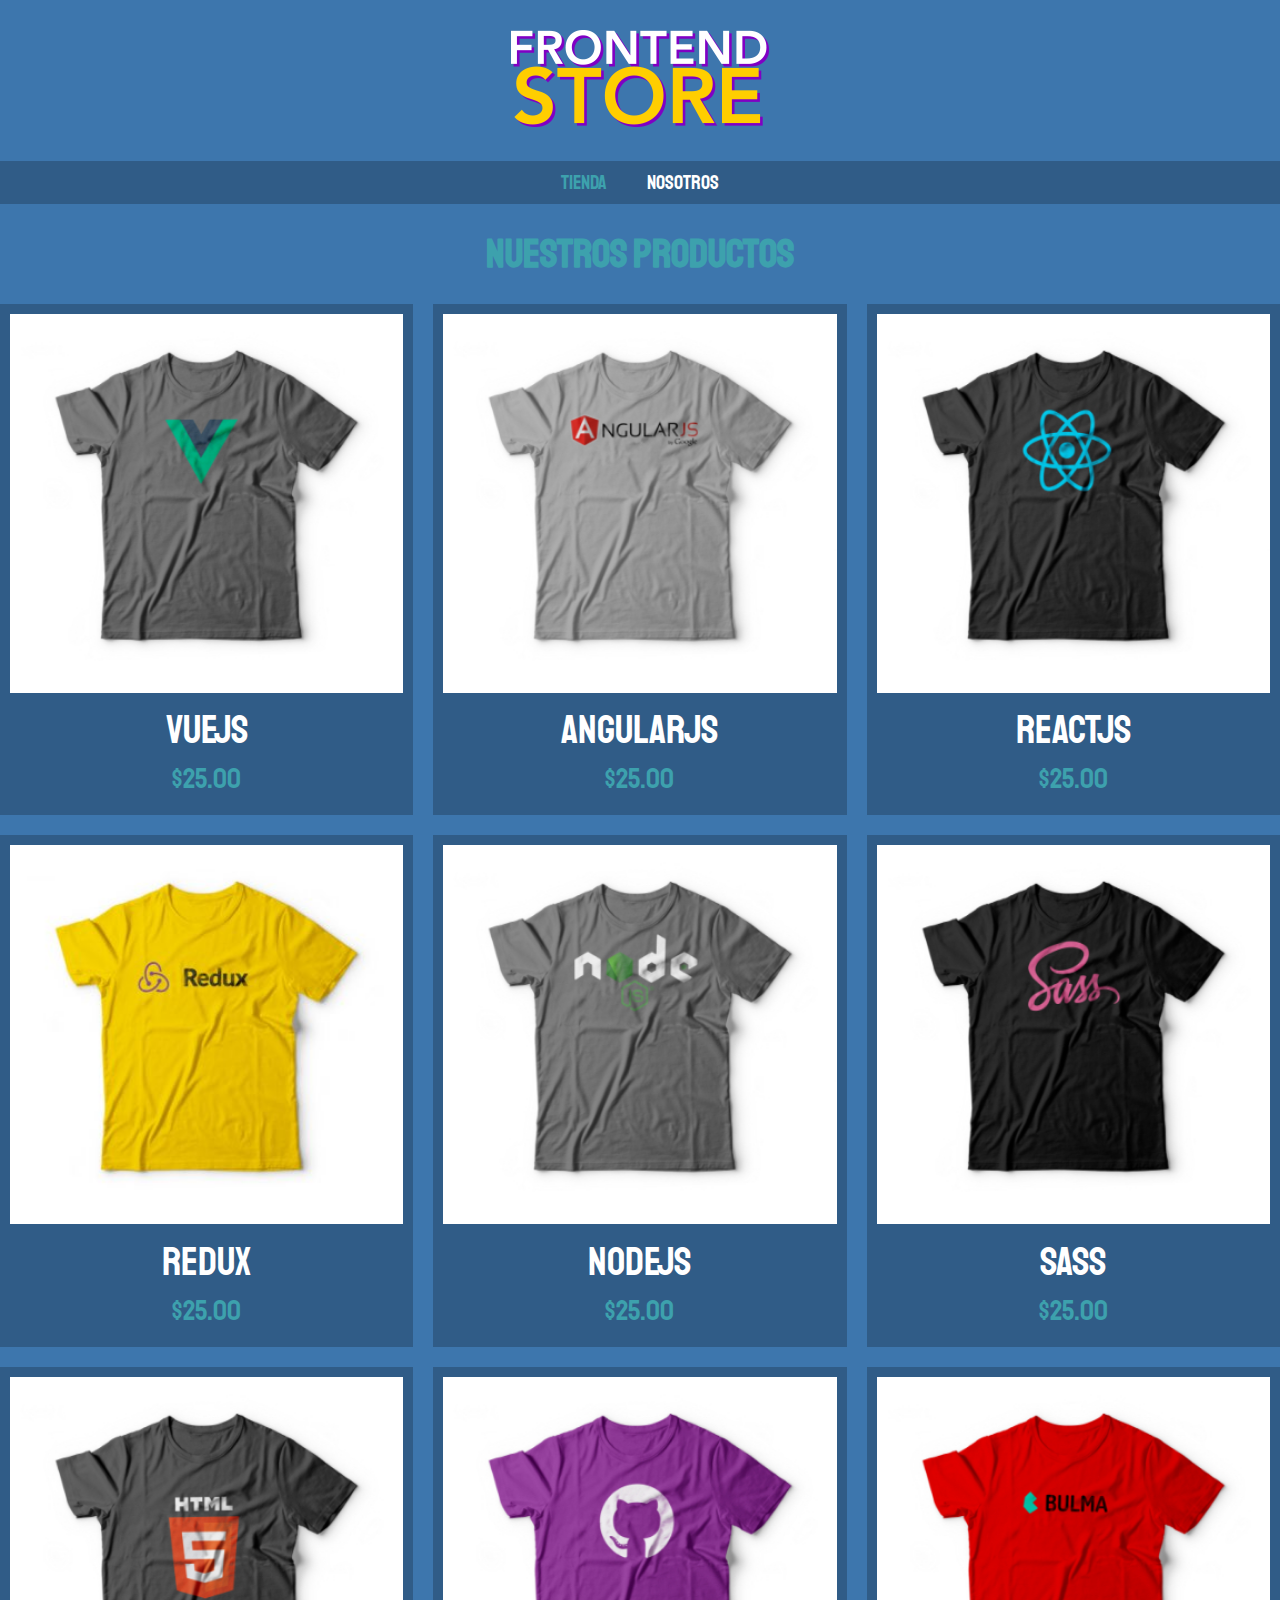
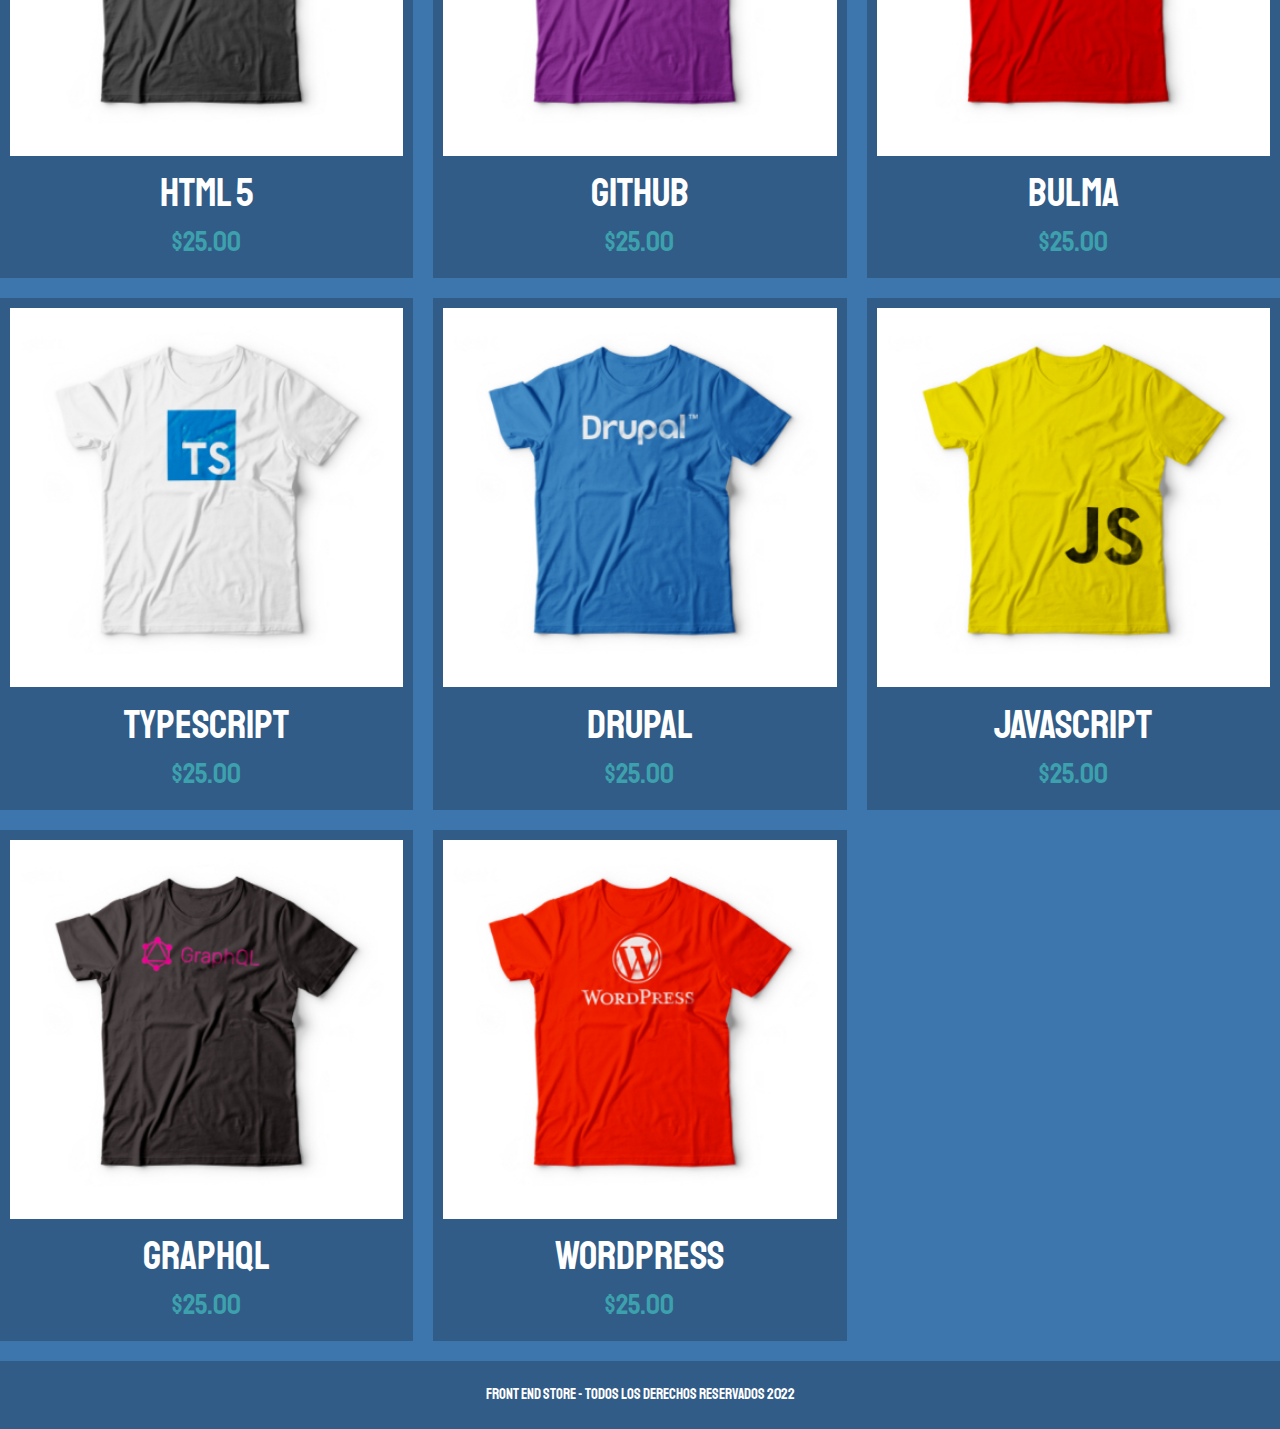
<file: index.html>
<!DOCTYPE html>
<html lang="en">
<head>
    <meta charset="UTF-8">
    <title>FrontEnd Store</title>
    <link rel="preconnect" href="https://fonts.googleapis.com">
    <link rel="preconnect" href="https://fonts.gstatic.com" crossorigin>
    <link rel="stylesheet" href="css/normalize.css">
    <link href="https://fonts.googleapis.com/css2?family=Staatliches&display=swap" rel="stylesheet"> 
    <meta name="viewport" content="width=device-width, initial-scale=1.0">
    <link rel="stylesheet" href="css/estilos.css">
</head>
<body>
    <header class="header">
        <a href="index.html">
            <img class="header__logo" src="images/logo.png" alt="Logotipo">
        </a>
    </header>
    <nav class="navegacion">
        <a class="navegacion__enlace navegacion__enlace--activo" href="index.html">Tienda</a>
        <a class="navegacion__enlace" href="../html/nosotros.html">Nosotros</a>
    </nav>
    <main>
        <h1>Nuestros productos</h1>
        <div class="grid">
            <div class="producto">
                <a class="producto__imagen" href="../html/producto.html"><img src="images/1.jpg" alt="imagen camisa"></a>
                <div class="producto__informacion">
                    <p class="producto__nombre">VueJs</p>
                    <p class="producto__precio">$25.00</p>
                </div>
            </div> <!-- Fin Producto1 -->
            <div class="producto">
                <a class="producto__imagen" href="../html/producto.html"><img src="images/2.jpg" alt="imagen camisa"></a>
                <div class="producto__informacion">
                    <p class="producto__nombre">AngularJs</p>
                    <p class="producto__precio">$25.00</p>
                </div>
            </div> <!-- Fin Producto2 -->
            <div class="producto">
                <a class="producto__imagen" href="../html/producto.html"><img src="images/3.jpg" alt="imagen camisa"></a>
                <div class="producto__informacion">
                    <p class="producto__nombre">ReactJs</p>
                    <p class="producto__precio">$25.00</p>
                </div>
            </div> <!-- Fin Producto3 -->
            <div class="producto">
                <a class="producto__imagen" href="../html/producto.html"><img src="images/4.jpg" alt="imagen camisa"></a>
                <div class="producto__informacion">
                    <p class="producto__nombre">Redux</p>
                    <p class="producto__precio">$25.00</p>
                </div>
            </div> <!-- Fin Producto4 -->
            <div class="producto">
                <a class="producto__imagen" href="../html/producto.html"><img src="images/5.jpg" alt="imagen camisa"></a>
                <div class="producto__informacion">
                    <p class="producto__nombre">NodeJs</p>
                    <p class="producto__precio">$25.00</p>
                </div>
            </div> <!-- Fin Producto5 -->
            <div class="producto">
                <a class="producto__imagen" href="../html/producto.html"><img src="images/6.jpg" alt="imagen camisa"></a>
                <div class="producto__informacion">
                    <p class="producto__nombre">SASS</p>
                    <p class="producto__precio">$25.00</p>
                </div>
            </div> <!-- Fin Producto6 -->
            <div class="producto">
                <a class="producto__imagen" href="../html/producto.html"><img src="images/7.jpg" alt="imagen camisa"></a>
                <div class="producto__informacion">
                    <p class="producto__nombre">HTML 5</p>
                    <p class="producto__precio">$25.00</p>
                </div>
            </div> <!-- Fin Producto7 -->
            <div class="producto">
                <a class="producto__imagen" href="../html/producto.html"><img src="images/8.jpg" alt="imagen camisa"></a>
                <div class="producto__informacion">
                    <p class="producto__nombre">GitHub</p>
                    <p class="producto__precio">$25.00</p>
                </div>
            </div> <!-- Fin Producto8 -->
            <div class="producto">
                <a class="producto__imagen" href="../html/producto.html"><img src="images/9.jpg" alt="imagen camisa"></a>
                <div class="producto__informacion">
                    <p class="producto__nombre">Bulma</p>
                    <p class="producto__precio">$25.00</p>
                </div>
            </div> <!-- Fin Producto9 -->
            <div class="producto">
                <a class="producto__imagen" href="../html/producto.html"><img src="images/10.jpg" alt="imagen camisa"></a>
                <div class="producto__informacion">
                    <p class="producto__nombre">TypeScript</p>
                    <p class="producto__precio">$25.00</p>
                </div>
            </div> <!-- Fin Producto10 -->
            <div class="producto">
                <a class="producto__imagen" href="../html/producto.html"><img src="images/11.jpg" alt="imagen camisa"></a>
                <div class="producto__informacion">
                    <p class="producto__nombre">Drupal</p>
                    <p class="producto__precio">$25.00</p>
                </div>
            </div> <!-- Fin Producto11 -->
            <div class="producto">
                <a class="producto__imagen" href="../html/producto.html"><img src="images/12.jpg" alt="imagen camisa"></a>
                <div class="producto__informacion">
                    <p class="producto__nombre">JavaScript</p>
                    <p class="producto__precio">$25.00</p>
                </div>
            </div> <!-- Fin Producto12 -->
            <div class="producto">
                <a class="producto__imagen" href="../html/producto.html"><img src="images/13.jpg" alt="imagen camisa"></a>
                <div class="producto__informacion">
                    <p class="producto__nombre">GraphQl</p>
                    <p class="producto__precio">$25.00</p>
                </div>
            </div> <!-- Fin Producto13 -->
            <div class="producto">
                <a class="producto__imagen" href="../html/producto.html"><img src="images/14.jpg" alt="imagen camisa"></a>
                <div class="producto__informacion">
                    <p class="producto__nombre">Wordpress</p>
                    <p class="producto__precio">$25.00</p>
                </div>
            </div> <!-- Fin Producto14 -->
           
        </div>
    </main>
    <footer class="footer">
        <p class="footer__texto">Front End Store - Todos los derechos reservados 2022</p>
    </footer>
</body>
</html>
</file>
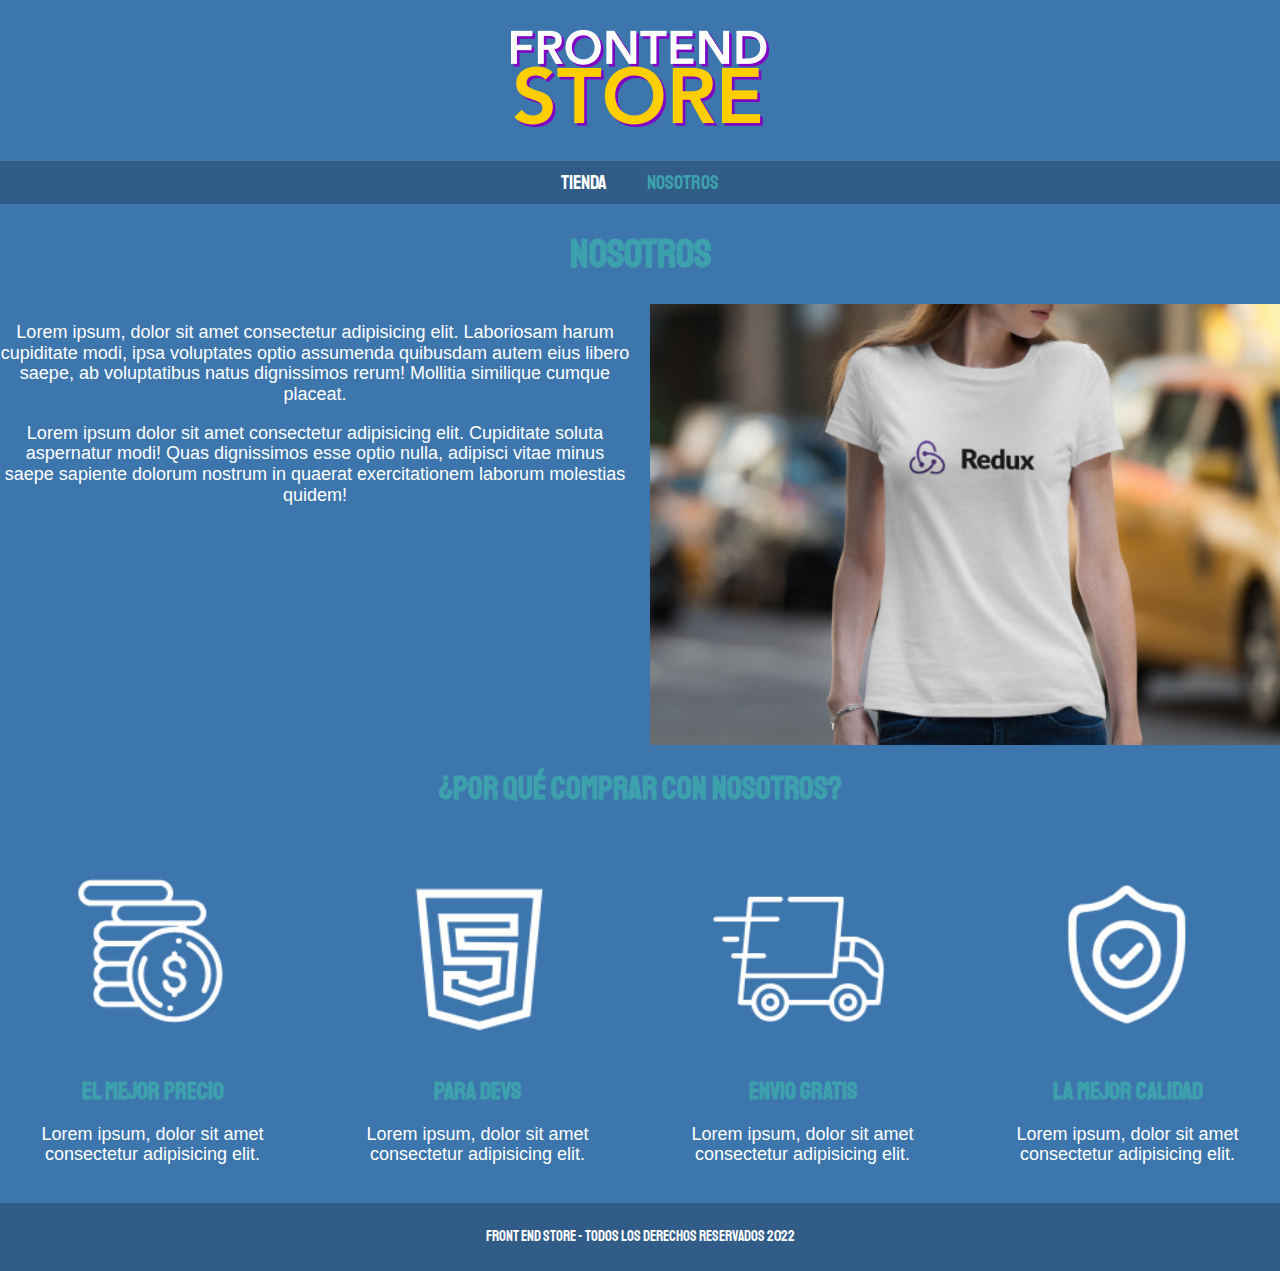
<file: html/nosotros.html>
<!DOCTYPE html>
<html lang="en">
<head>
    <meta charset="UTF-8">
    <title>FrontEnd Store</title>
    <link rel="preconnect" href="https://fonts.googleapis.com">
    <link rel="preconnect" href="https://fonts.gstatic.com" crossorigin>
    <link rel="stylesheet" href="../css/normalize.css">
    <link href="https://fonts.googleapis.com/css2?family=Staatliches&display=swap" rel="stylesheet"> 
    <meta name="viewport" content="width=device-width, initial-scale=1.0">
    <link rel="stylesheet" href="../css/estilos.css">
</head>
<body>
    <header class="header">
        <a href="index.html">
            <img class="header__logo" src="../images/logo.png" alt="Logotipo">
        </a>
    </header>
    <nav class="navegacion">
        <a class="navegacion__enlace" href="../index.html">Tienda</a>
        <a class="navegacion__enlace navegacion__enlace--activo" href="nosotros.html">Nosotros</a>
    </nav>
    <main>
        <h1>Nosotros</h1>
        <div class="nosotros">
            <div class="nosotros__contenido">
                <p>Lorem ipsum, dolor sit amet consectetur adipisicing elit. Laboriosam harum cupiditate modi, ipsa voluptates optio assumenda quibusdam autem eius libero saepe, ab voluptatibus natus dignissimos rerum! Mollitia similique cumque placeat.
                </p>
                <p>
                Lorem ipsum dolor sit amet consectetur adipisicing elit. Cupiditate soluta aspernatur modi! Quas dignissimos esse optio nulla, adipisci vitae minus saepe sapiente dolorum nostrum in quaerat exercitationem laborum molestias quidem!  
                </p>
            </div>
            <img src="../images/nosotros.jpg" alt="imagen nosotros" class="nosotros__imagen">
        </div>
    </main>
    <seccion class="contenedor compra">
        <h2 class="comprar__titulo">¿Por qué comprar con nosotros?</h2>
        <div class="bloques">
            <div class="bloque">
                <img class="bloque__imagen" src="../images/icono_1.png" alt="porque comprar">
                <h3 class="bloque__titulo">El mejor precio</h3>
                <p>Lorem ipsum, dolor sit amet consectetur adipisicing elit.</p>
            </div> <!---Bloque-->
            <div class="bloque">
                <img class="bloque__imagen" src="../images/icono_2.png" alt="porque comprar">
                <h3 class="bloque__titulo">Para Devs</h3>
                <p>Lorem ipsum, dolor sit amet consectetur adipisicing elit.</p>
            </div> <!---Bloque-->
            <div class="bloque">
                <img class="bloque__imagen" src="../images/icono_3.png" alt="porque comprar">
                <h3 class="bloque__titulo">Envio gratis</h3>
                <p>Lorem ipsum, dolor sit amet consectetur adipisicing elit.</p>
            </div> <!---Bloque-->
            <div class="bloque">
                <img class="bloque__imagen" src="../images/icono_4.png" alt="porque comprar">
                <h3 class="bloque__titulo">la mejor calidad</h3>
                <p>Lorem ipsum, dolor sit amet consectetur adipisicing elit.</p>
            </div> <!---Bloque-->
        </div> <!---Bloques-->
    </seccion>     
    <footer class="footer">
        <p class="footer__texto">Front End Store - Todos los derechos reservados 2022</p>
    </footer>
</body>
</html>
</file>
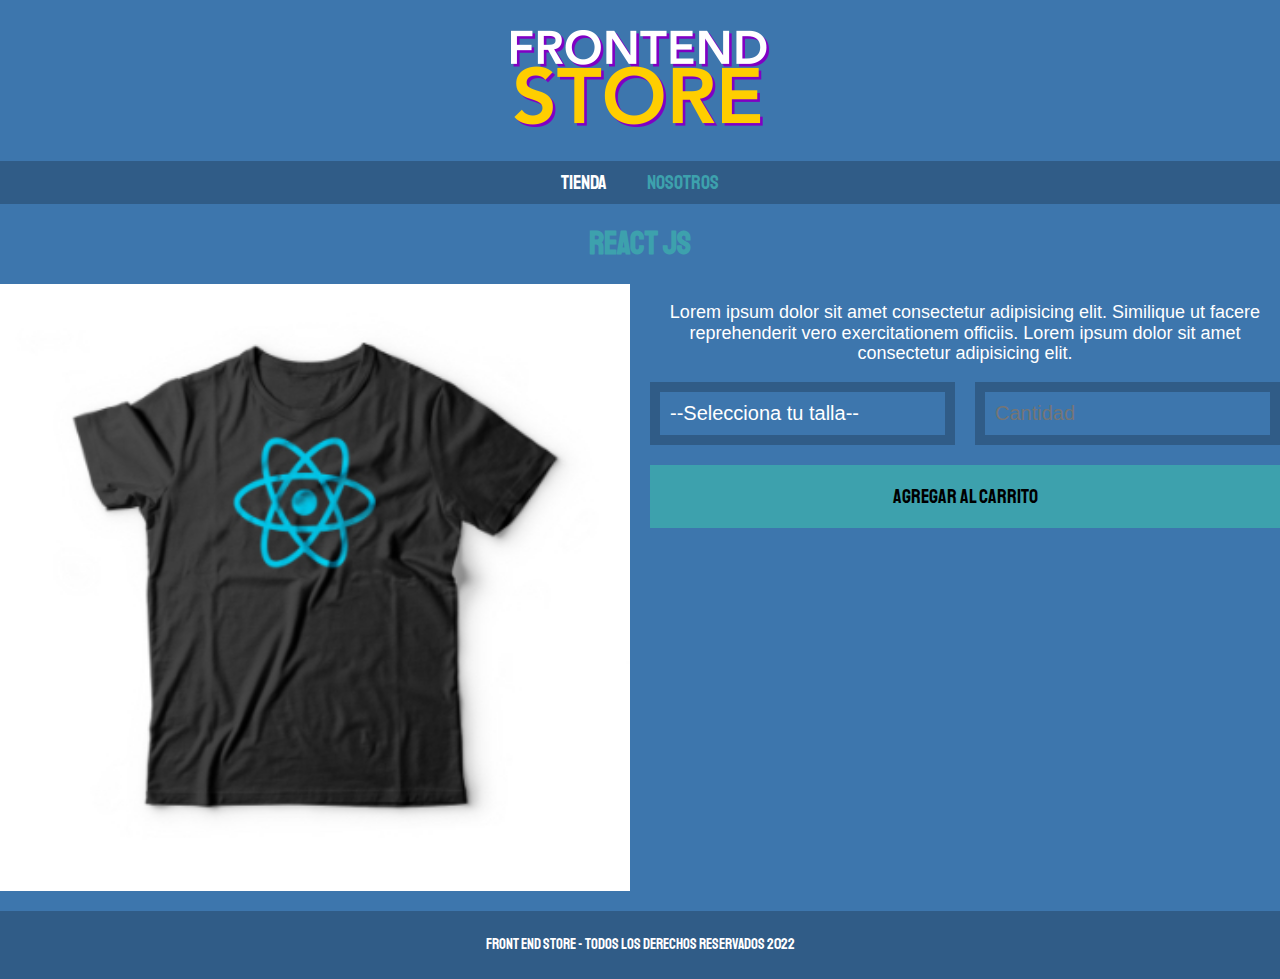
<file: html/producto.html>
<!DOCTYPE html>
<html lang="en">
<head>
    <meta charset="UTF-8">
    <title>FrontEnd Store</title>
    <link rel="preload" href="../css/estilos.css">
    <link rel="stylesheet" href="../css/estilos.css">
    <link rel="preload" href="../css/normalize.css">
    <link rel="stylesheet" href="../css/normalize.css">
    <link rel="preconnect" href="https://fonts.googleapis.com">
    <link rel="preconnect" href="https://fonts.gstatic.com" crossorigin>
    <link href="https://fonts.googleapis.com/css2?family=Staatliches&display=swap" rel="stylesheet"> 
    <meta name="viewport" content="width=device-width, initial-scale=1.0">
</head>
<body>
    <header class="header">
        <a href="index.html">
            <img class="header__logo" src="../images/logo.png" alt="Logotipo">
        </a>
    </header>
    <nav class="navegacion">
        <a class="navegacion__enlace" href="../index.html">Tienda</a>
        <a class="navegacion__enlace navegacion__enlace--activo" href="nosotros.html">Nosotros</a>
    </nav>
    <main>
        <h1>React Js</h1>
        <div class="camisa">
            <img class="camisa__imagen" src="../images/3.jpg" alt="React Js">
            <div class="camisas__contenido">
                <p>Lorem ipsum dolor sit amet consectetur adipisicing elit. Similique ut facere reprehenderit vero exercitationem officiis.
                    Lorem ipsum dolor sit amet consectetur adipisicing elit.
                </p>
                <form class="formulario">
                    <select class="formulario__campo">
                        <option disabled selected>--Selecciona tu talla--</option>
                        <option value="chica">Chica</option>
                        <option value="mediana">Mediana</option>
                        <option value="grande">Grande</option>  
                    </select>
                    <input class="formulario__campo" type="number" placeholder="Cantidad" min="1">
                    <input class="formulario__submit" type="submit" value="Agregar al carrito">
                </form>
            </div>
        </div>
    </main>
    <footer class="footer">
        <p class="footer__texto">Front End Store - Todos los derechos reservados 2022</p>
    </footer>
</body>
</html>
</file>
<file: css/estilos.css>
:root{
    --primario: #3d76ad;
    --primarioOscuro: #305c87;
    --secundario:  #3da1ad;
    --secundarioOscuro: rgb(53, 145, 156);
    --blanco: #FFF;
    --negro: #000;

    --fuentePricipal: 'Staatliches', cursive;
}
html{
    box-sizing: border-box;
    font-size: 62.5%;
}
*, *:before, *:after {
    box-sizing: inherit;
}
    /* GLOBALES */
body{
    text-align: center;
    background-color: var(--primario);
    font-size: 1.6rem;
    list-style: 1.5;
}
p{
    font-size: 1.8rem;
    font-family: Arial, Helvetica, sans-serif;
    color: var(--blanco);
}
a{
    text-decoration: none;
}
img{
    width: 100%;
}
.contenedor{
    max-width: 120rem;
    margin: 0 auto; /*Centrar el contenido*/
}
h1,h2,h3{
    text-align: center;
    color: var(--secundario);
    font-family: var(--fuentePricipal);
}
h1{
    font-size: 4rem;
}
h2{
    font-size: 3.2rem;
}
h3{
    font-size: 2.4rem;
}
.header{
     /* centrar horizontalmente */
    display: flex;
    justify-content: center;
}
.header__logo{
    margin: 3rem 0;
}

    /* NAVEGACION */
.navegacion{
    background-color: var(--primarioOscuro);
    padding: 1rem 0;
    display: flex;
    justify-content: center;
    gap: 2rem;
   /* margin-right: 2rem; antiguo (separa cada elemento)*/
}
.navegacion__enlace{
    font-family: var(--fuentePricipal);
    color: var(--blanco);
    font-size: 2rem;
    margin-right: 2rem;
}
.navegacion__enlace:last-of-type{
    margin-right: 0;
    /* gap:0; */
}
.navegacion__enlace--activo,.navegacion__enlace:hover{
    color: var(--secundario);
}
    /* GRID */
.grid{
    display: grid;
    grid-template-columns: repeat(2, 1fr);
    gap: 2rem;
}
@media (min-width: 768px) {
    .grid{
        display: grid;
        grid-template-columns: repeat(3, 1fr); 
    }
}
@media (max-width: 480px) {
    .grid{
        display: grid;
        grid-template-columns: repeat(1, 1fr); 
    }
}
    /* PRODUCTOS */
.producto{
    background-color: var(--primarioOscuro);
    padding: 1rem;
}
.producto__nombre{
    font-size: 4rem;
}
.producto__precio{
    font-size: 2.8rem;
    color: var(--secundario);
}
.producto__nombre, .producto__precio{
    font-family: var(--fuentePricipal);
    margin: 1rem 0;
    text-align: center;
}
    /* FOOTER */
.footer{
    background-color: var(--primarioOscuro);
    padding: 1rem 0;
    margin-top: 2rem;
}
.footer__texto{
    font-family: var(--fuentePricipal);
    font-size: 1.5rem;
    text-align: center;
    line-height: 1.2;
}

    /* NOSOTROS */
.nosotros{
    text-align: center;
    display: grid;
    grid-template-rows: repeat(2, auto);
}
@media (min-width: 768px) {
    .nosotros{
        grid-template-columns: repeat(2,1fr);
        column-gap: 2rem;
    }   
}
.nosotros__imagen{
    grid-row: 1/2;
}
@media (min-width: 768px) {
    .nosotros__imagen{
        grid-column: 2/3;
    }
}

    /* BLOQUES */
.bloques{
    display: grid;
    grid-template-columns: repeat(2, 1fr);
    gap: 2rem;
}
@media (min-width: 768px) {
    .bloques{
        grid-template-columns: repeat(4, 1fr);  
    }
} 
.bloque__titulo{
    margin: 0;
}

    /* PAGINA DEL PRODUCTO */

@media (min-width: 768px) {
    .camisa{
        display: grid;
        grid-template-columns: repeat(2,1fr);
        column-gap: 2rem;
    }
}
.formulario{
    display: grid;
    grid-template-columns: repeat(2,1fr);
    gap: 2rem;
}
.formulario__campo{
    border: 1rem solid var(--primarioOscuro);
    background-color: transparent;
    color: var(--blanco);
    font-size: 2rem;
    font-family: Arial, Helvetica, sans-serif;
    padding: 1rem;
    appearance: none; /*es para quitarle las flechas al selected*/
}
@media (max-width: 768px) {
    .formulario__campo { 
      width: 100%;
    }
}
.formulario__campo option{
    color: var(--negro);
}
.formulario__submit{
    background-color: var(--secundario);
    border: none;
    font-size: 2rem;
    font-family: var(--fuentePricipal);
    padding: 2rem;
    transition: background-color .3s ease;
    grid-column: 1/3 ;
}
.formulario__submit:hover{
    cursor: pointer;
    background-color: var(--secundarioOscuro);
}
</file>
